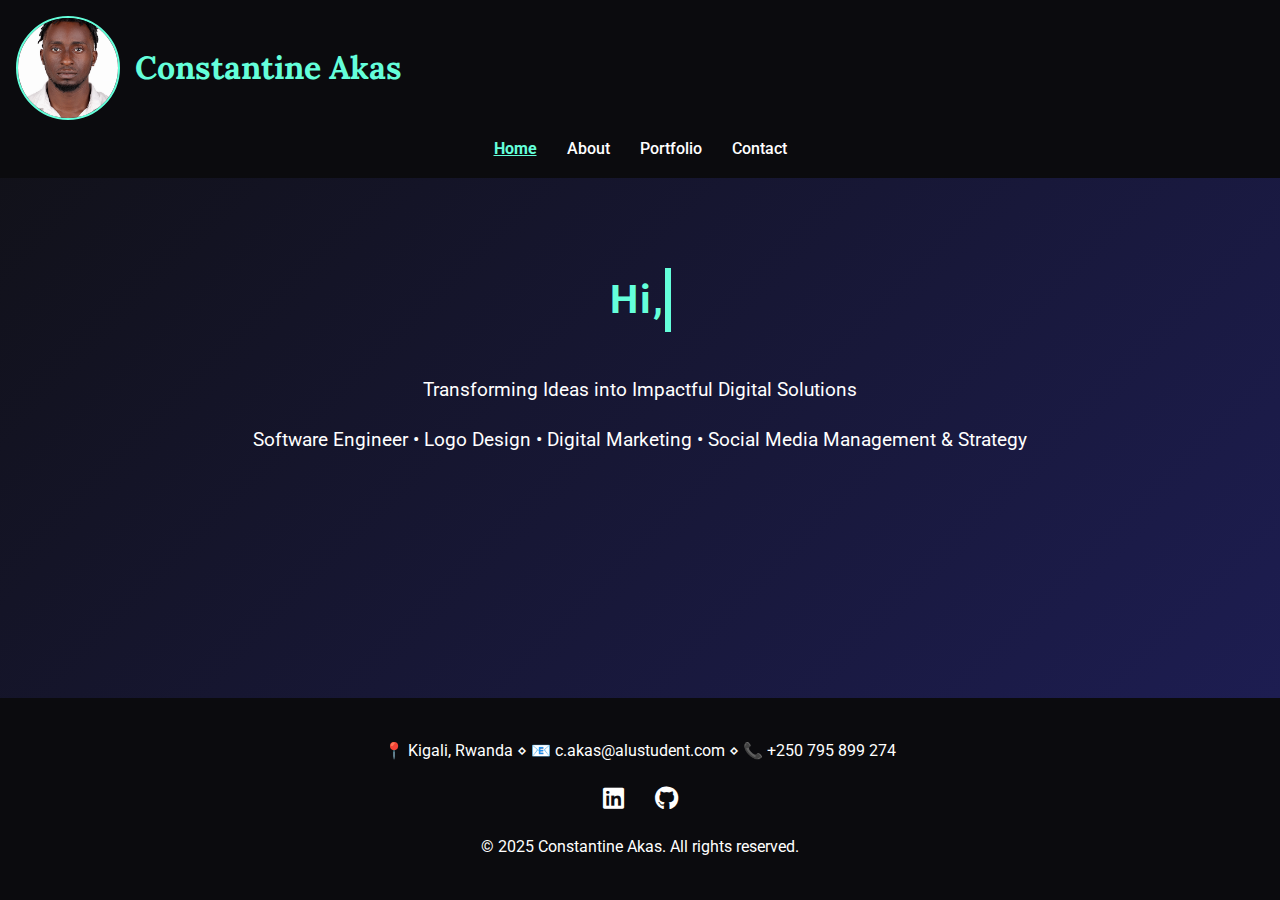
<file: index.html>
<!DOCTYPE html>
<html lang="en">
<head>
  <meta charset="UTF-8">
  <meta name="viewport" content="width=device-width, initial-scale=1.0">
  <title>Constantine Akas | Portfolio</title>
  <link href="https://fonts.googleapis.com/css2?family=Lora:wght@700&family=Roboto&display=swap" rel="stylesheet">
  <link rel="stylesheet" href="https://cdnjs.cloudflare.com/ajax/libs/font-awesome/6.5.0/css/all.min.css">
  <link rel="stylesheet" href="css/style.css">
</head>
<body>
  <!-- Header -->
  <header>
    <div class="header-top">
      <img src="images/IMG_1115.JPG" alt="Constantine Akas" class="profile-img">
      <h1>Constantine Akas</h1>
    </div>
    <nav>
      <a href="index.html" class="active">Home</a>
      <a href="about.html">About</a>
      <a href="portfolio.html">Portfolio</a>
      <a href="contact.html">Contact</a>
      <button class="menu-toggle" aria-label="Toggle menu">☰</button>
    </nav>
  </header>

  <!-- Hero Section -->
  <main class="hero">
    <h1 class="typewriter">Hi, I'm Constantine Akas</h1>
    <p>Transforming Ideas into Impactful Digital Solutions</p>
    <p>Software Engineer • Logo Design • Digital Marketing • Social Media Management & Strategy</p>
    <div class="hero-buttons">
      <a href="portfolio.html" class="btn">View My Work</a>
      <a href="ConstantineAkas_CV.pdf" class="btn" download>Download My CV</a>
    </div>
  </main>

  <!-- Footer -->
  <footer>
    <p>📍 Kigali, Rwanda ⋄ 📧 c.akas@alustudent.com ⋄ 📞 +250 795 899 274</p>
    <div class="social">
      <a href="https://linkedin.com/in/constantineakas" target="_blank"><i class="fab fa-linkedin"></i></a>
      <a href="https://github.com/codestantceasar" target="_blank"><i class="fab fa-github"></i></a>
    </div>
    <p>&copy; 2025 Constantine Akas. All rights reserved.</p>
  </footer>

  <script src="js/script.js"></script>
</body>
</html>
</file>
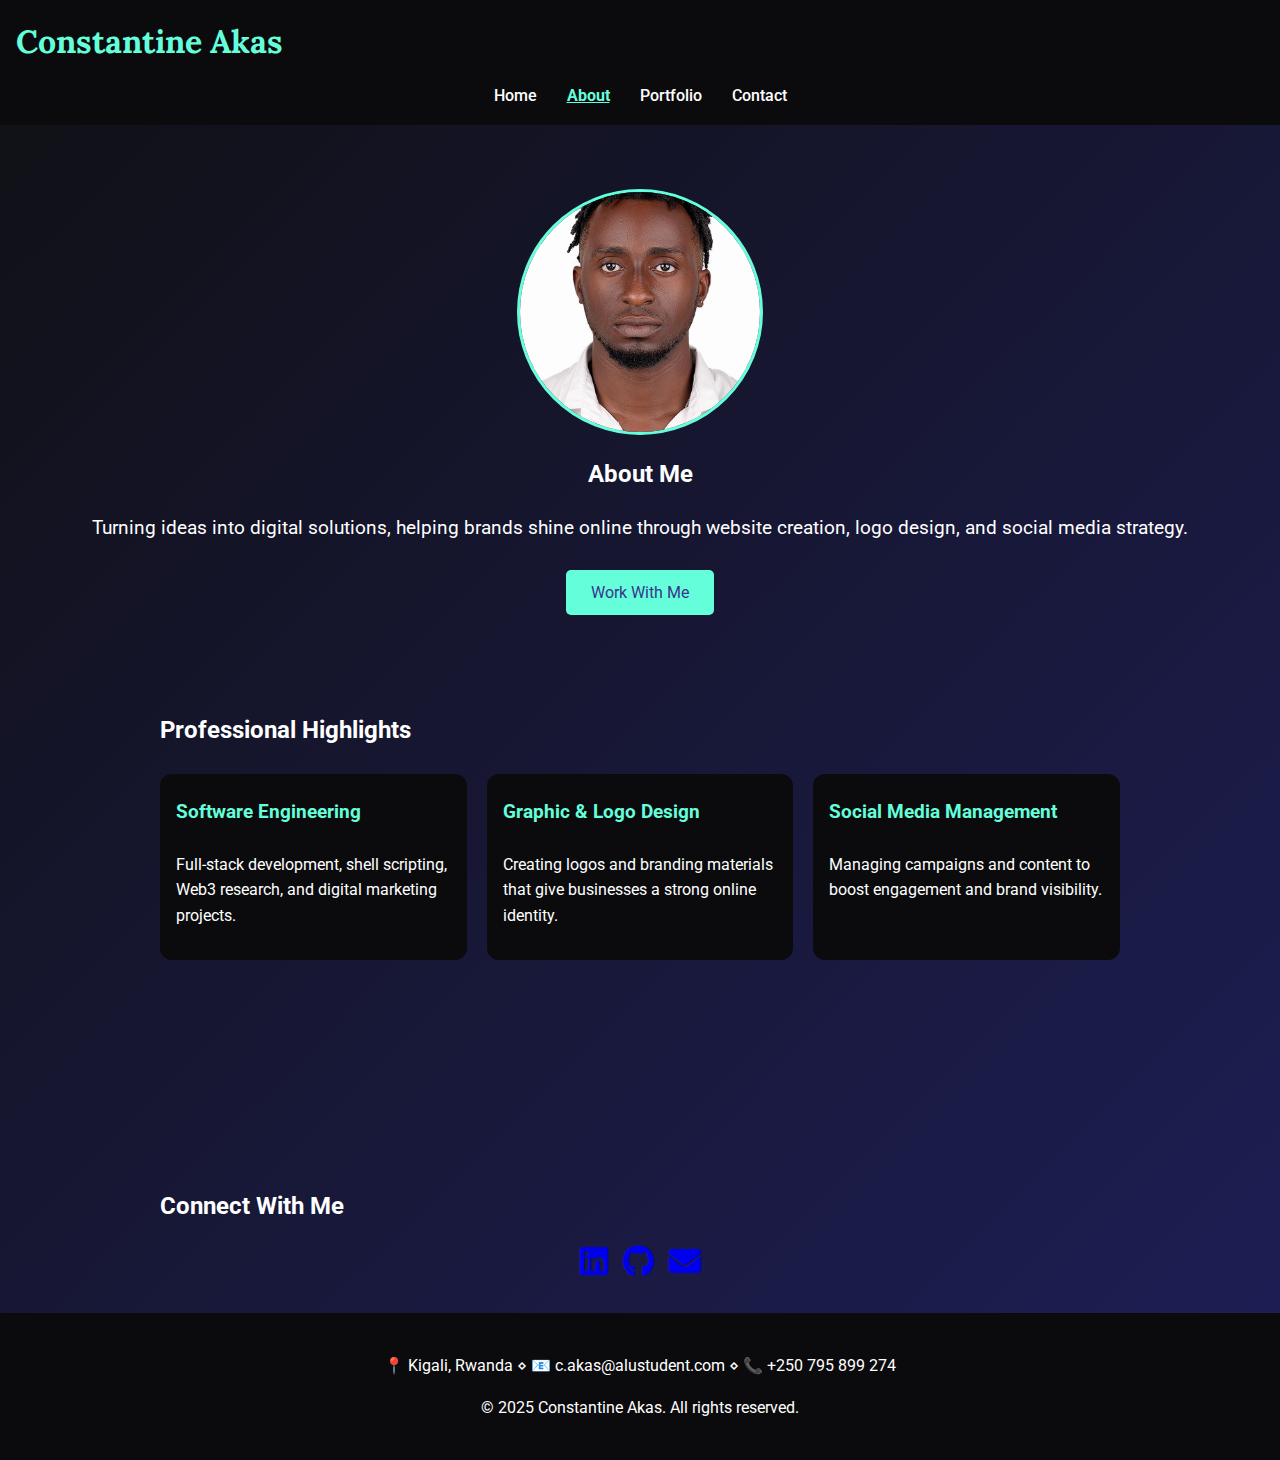
<file: about.html>
<!DOCTYPE html>
<html lang="en">
<head>
  <meta charset="UTF-8">
  <meta name="viewport" content="width=device-width, initial-scale=1.0">
  <title>About | Constantine Akas</title>
  <link href="https://fonts.googleapis.com/css2?family=Lora:wght@700&family=Roboto&display=swap" rel="stylesheet">
  <link rel="stylesheet" href="https://cdnjs.cloudflare.com/ajax/libs/font-awesome/6.5.0/css/all.min.css">
  <link rel="stylesheet" href="css/style.css">
</head>
<body>
  <header>
    <div class="header-top">
      <h1>Constantine Akas</h1>
    </div>
    <nav>
      <a href="index.html">Home</a>
      <a href="about.html" class="active">About</a>
      <a href="portfolio.html">Portfolio</a>
      <a href="contact.html">Contact</a>
      <button class="menu-toggle" aria-label="Toggle menu">☰</button>
    </nav>
  </header>

  <section class="hero">
    <img src="images/IMG_1115.JPG" alt="Constantine Akas" class="hero-profile">
    <h2>About Me</h2>
    <p>Turning ideas into digital solutions, helping brands shine online through website creation, logo design, and social media strategy.</p>
    <a href="contact.html" class="btn">Work With Me</a>
  </section>

  <main>
    <section class="content">
      <h2>Professional Highlights</h2>
      <div class="cards-container">
        <a href="portfolio.html#software-engineering" class="card">
          <h3>Software Engineering</h3>
          <p>Full-stack development, shell scripting, Web3 research, and digital marketing projects.</p>
        </a>

        <a href="portfolio.html#graphic-design" class="card">
          <h3>Graphic & Logo Design</h3>
          <p>Creating logos and branding materials that give businesses a strong online identity.</p>
        </a>

        <a href="portfolio.html#social-media" class="card">
          <h3>Social Media Management</h3>
          <p>Managing campaigns and content to boost engagement and brand visibility.</p>
        </a>

        <a href="portfolio.html#virtual-assistance" class="card">
          <h3>Virtual Assistance</h3>
          <p>Email management, calendar organization, and client support for professionals and startups.</p>
        </a>
      </div>

      <h2>Connect With Me</h2>
      <div class="social">
        <a href="https://linkedin.com/in/constantineakas" target="_blank"><i class="fab fa-linkedin fa-2x"></i></a>
        <a href="https://github.com/codestantceasar" target="_blank"><i class="fab fa-github fa-2x"></i></a>
        <a href="mailto:c.akas@alustudent.com"><i class="fas fa-envelope fa-2x"></i></a>
      </div>
    </section>
  </main>

  <footer>
    <p>📍 Kigali, Rwanda ⋄ 📧 c.akas@alustudent.com ⋄ 📞 +250 795 899 274</p>
    <p>&copy; 2025 Constantine Akas. All rights reserved.</p>
  </footer>

  <script src="js/script.js"></script>
</body>
</html>
</file>
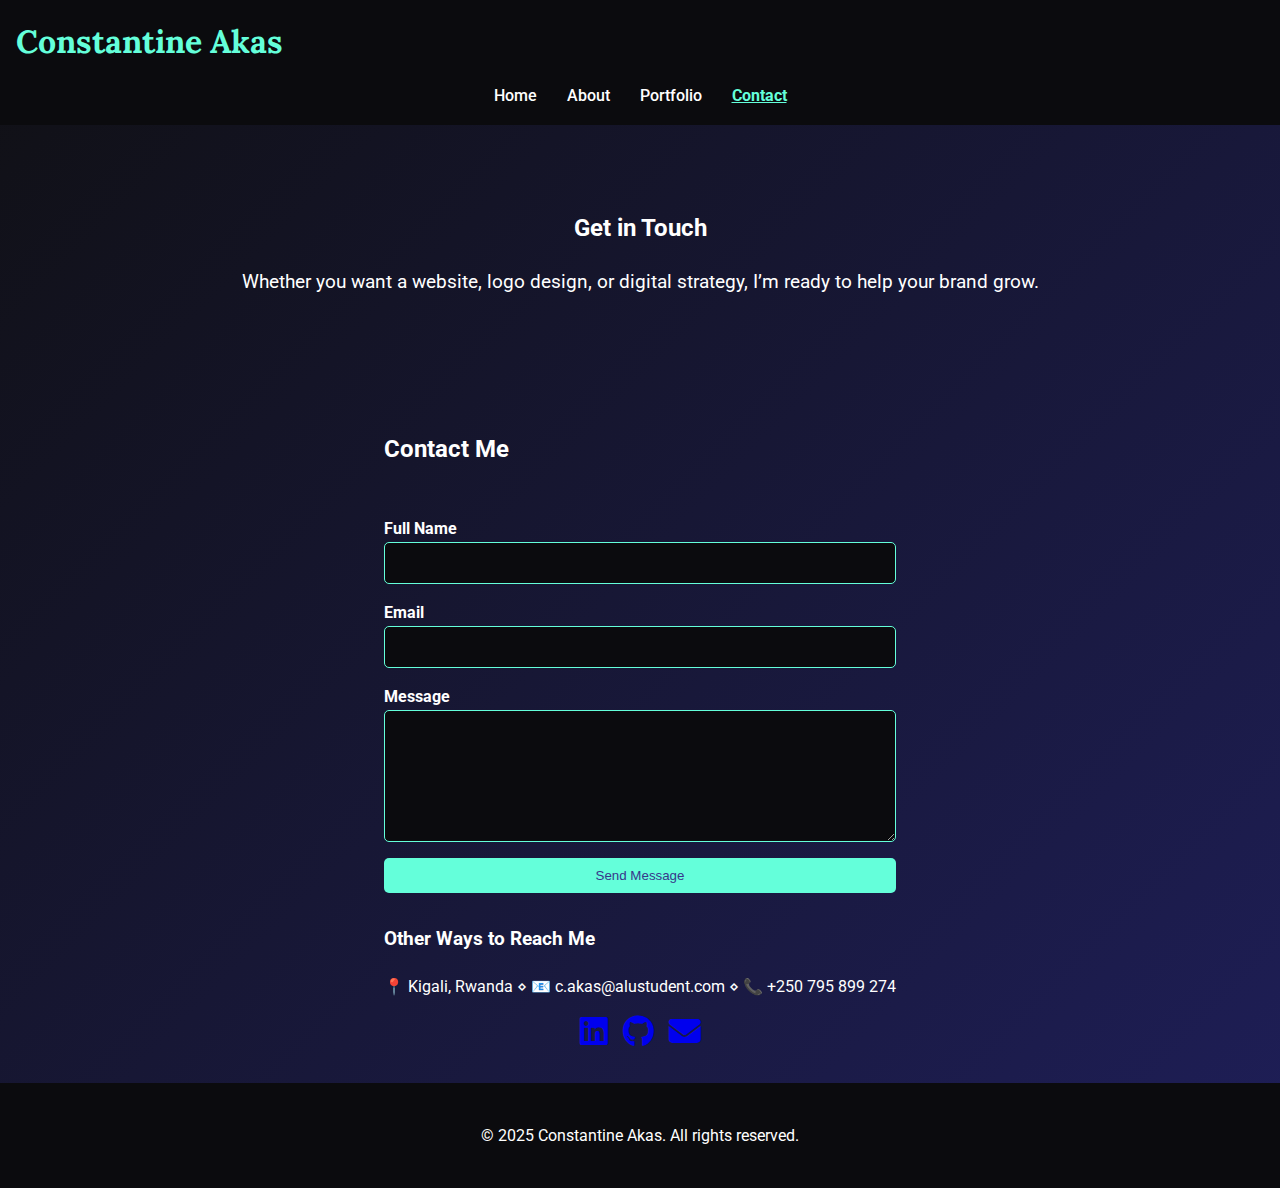
<file: contact.html>
<!DOCTYPE html>
<html lang="en">
<head>
  <meta charset="UTF-8">
  <meta name="viewport" content="width=device-width, initial-scale=1.0">
  <title>Contact | Constantine Akas</title>
  <link href="https://fonts.googleapis.com/css2?family=Lora:wght@700&family=Roboto&display=swap" rel="stylesheet">
  <link rel="stylesheet" href="https://cdnjs.cloudflare.com/ajax/libs/font-awesome/6.5.0/css/all.min.css">
  <link rel="stylesheet" href="css/style.css">
</head>
<body>
  <header>
    <h1>Constantine Akas</h1>
    <nav>
      <a href="index.html">Home</a>
      <a href="about.html">About</a>
      <a href="portfolio.html">Portfolio</a>
      <a href="contact.html" class="active">Contact</a>
      <button class="menu-toggle" aria-label="Toggle menu">☰</button>
    </nav>
  </header>

  <section class="hero">
    <h2>Get in Touch</h2>
    <p>Whether you want a website, logo design, or digital strategy, I’m ready to help your brand grow.</p>
  </section>

  <main class="content">
    <h2>Contact Me</h2>
    <form class="contact-form" action="mailto:c.akas@alustudent.com" method="post" enctype="text/plain">
      <label for="name">Full Name</label>
      <input type="text" id="name" name="name" required>

      <label for="email">Email</label>
      <input type="email" id="email" name="email" required>

      <label for="message">Message</label>
      <textarea id="message" name="message" rows="6" required></textarea>

      <button type="submit" class="btn">Send Message</button>
    </form>

    <h3>Other Ways to Reach Me</h3>
    <p>📍 Kigali, Rwanda ⋄ 📧 c.akas@alustudent.com ⋄ 📞 +250 795 899 274</p>
    <div class="social">
      <a href="https://linkedin.com/in/constantineakas" target="_blank"><i class="fab fa-linkedin fa-2x"></i></a>
      <a href="https://github.com/codestantceasar" target="_blank"><i class="fab fa-github fa-2x"></i></a>
      <a href="mailto:c.akas@alustudent.com"><i class="fas fa-envelope fa-2x"></i></a>
    </div>
  </main>

  <footer>
    <p>&copy; 2025 Constantine Akas. All rights reserved.</p>
  </footer>

  <script src="js/script.js"></script>
</body>
</html>
</file>
<file: css/style.css>
/* Root variables for colors & transitions */
:root {
  --color-bg: #37378a;
  --color-bg-variant: #0b0b0e;
  --color-primary: #64ffda;
  --color-primary-variant: rgba(77, 181, 255, 0.4);
  --color-white: #fff;
  --color-light: hsl(0, 0%, 100%);
  --transition: all 400ms ease;
  --container-width-lg: 75%;
  --container-width-md: 86%;
  --container-width-sm: 90%;
}

/* Base styles */
body {
  font-family: 'Roboto', Arial, sans-serif;
  margin: 0;
  padding: 0;
  line-height: 1.6;
  display: flex;
  flex-direction: column;
  min-height: 100vh;
  background: linear-gradient(-45deg, #37378a, #0b0b0e, #23236e, #101014);
  background-size: 400% 400%;
  animation: gradientMove 15s ease infinite;
  color: var(--color-white);
  scroll-behavior: smooth;
}

/* Gradient animation */
@keyframes gradientMove {
  0% { background-position: 0% 50%; }
  50% { background-position: 100% 50%; }
  100% { background-position: 0% 50%; }
}

/* Header */
header {
  background: var(--color-bg-variant);
  padding: 1rem;
  display: flex;
  flex-direction: column;
  gap: 1rem;
}

header .header-top {
  display: flex;
  align-items: center;
  gap: 15px;
}

header .header-top .profile-img {
  width: 100px;
  height: 100px;
  border-radius: 50%;
  object-fit: cover;
  border: 2px solid var(--color-primary);
}

header h1 {
  margin: 0;
  font-family: 'Lora', serif;
  color: var(--color-primary);
  font-size: 2rem;
}

/* Navigation */
nav {
  display: flex;
  justify-content: center;
  flex-wrap: wrap;
  gap: 10px;
  transition: max-height 0.3s ease;
}

nav a {
  color: var(--color-white);
  margin: 0 10px;
  text-decoration: none;
  font-weight: 500;
}

nav a.active {
  text-decoration: underline;
  font-weight: bold;
  color: var(--color-primary);
}

/* Hamburger menu */
.menu-toggle {
  display: none;
  background: var(--color-bg-variant);
  color: var(--color-white);
  border: none;
  font-size: 1.5rem;
  margin-left: 10px;
  cursor: pointer;
}

/* Hero section */
.hero {
  flex: 1;
  text-align: center;
  padding: 4rem 1rem;
  opacity: 0;
  transform: translateY(20px);
  transition: opacity 0.8s ease-out, transform 0.8s ease-out;
}

.hero.appear {
  opacity: 1;
  transform: translateY(0);
}

.hero p {
  font-size: 1.2rem;
  margin-bottom: 1rem;
  color: var(--color-light);
}

/* Hero profile image */
.hero-profile {
  width: 240px;
  height: 240px;
  border-radius: 50%;
  object-fit: cover;
  border: 3px solid var(--color-primary);
  display: block;
  margin: 0 auto 15px;
}

/* Typewriter effect */
.typewriter {
  display: inline-block;
  overflow: hidden;
  border-right: .15em solid var(--color-primary);
  white-space: nowrap;
  letter-spacing: 2px;
  animation: blink-caret .68s step-end infinite;
  font-size: 2.5rem;
  color: var(--color-primary);
  margin-bottom: 1rem;
}

@keyframes blink-caret {
  from, to { border-color: transparent }
  50% { border-color: var(--color-primary); }
}

/* Hero buttons container */
.hero-buttons {
  display: flex;
  justify-content: center;
  gap: 15px;
  margin-top: 20px;
  opacity: 0;
  transform: translateY(20px);
  animation: fadeInButtons 1s ease forwards;
  animation-delay: 3.5s;
}

@keyframes fadeInButtons {
  to {
    opacity: 1;
    transform: translateY(0);
  }
}

/* Buttons */
.btn {
  display: inline-block;
  background: var(--color-primary);
  color: var(--color-bg);
  padding: 10px 25px;
  margin-top: 10px;
  text-decoration: none;
  border-radius: 5px;
  transition: background 0.3s ease, transform 0.3s ease;
}

.btn:hover {
  background: var(--color-primary-variant);
  transform: translateY(-3px);
}

/* Content sections */
.content {
  max-width: var(--container-width-lg);
  margin: 2rem auto;
  padding: 0 1rem;
}

/* Card grid */
.cards-container {
  display: grid;
  grid-template-columns: repeat(auto-fit, minmax(250px, 1fr));
  gap: 20px;
  margin-top: 1.5rem;
}

/* Card styling */
.card {
  background: var(--color-bg-variant);
  border-radius: 12px;
  padding: 1rem;
  cursor: pointer;
  display: flex;
  flex-direction: column;
  transition: transform 0.3s ease, box-shadow 0.3s ease;
  opacity: 0;
  transform: translateY(50px);
  text-decoration: none;
  color: var(--color-white);
}

.card.appear {
  opacity: 1;
  transform: translateY(0);
}

.card img {
  width: 100%;
  border-radius: 10px;
  margin-bottom: 10px;
  object-fit: cover;
  max-height: 200px;
}

.card h3 {
  margin: 0.5rem 0;
  color: var(--color-primary);
}

.card p {
  flex: 1;
  color: var(--color-light);
}

.card:hover {
  transform: translateY(-7px) scale(1.03);
  box-shadow: 0 12px 25px rgba(255, 253, 253, 0.5);
}

/* Social links */
.social {
  display: flex;
  justify-content: center;
  gap: 15px;
  margin-top: 1rem;
}

/* Contact form */
.contact-form {
  display: flex;
  flex-direction: column;
  max-width: 600px;
  margin: 2rem auto;
}

.contact-form label {
  margin-top: 1rem;
  font-weight: bold;
  color: var(--color-white);
}

.contact-form input,
.contact-form textarea {
  padding: 0.7rem;
  border: 1px solid var(--color-primary);
  border-radius: 5px;
  font-size: 1rem;
  background: var(--color-bg-variant);
  color: var(--color-white);
}

.contact-form button {
  margin-top: 1rem;
  background: var(--color-primary);
  color: var(--color-bg);
  border: none;
  padding: 10px;
  border-radius: 5px;
  cursor: pointer;
  transition: background 0.3s ease;
}

.contact-form button:hover {
  background: var(--color-primary-variant);
}

/* Footer */
footer {
  text-align: center;
  padding: 1.5rem;
  background: var(--color-bg-variant);
  color: var(--color-white);
  margin-top: auto;
}

footer .social a {
  color: var(--color-white);
  margin: 0 8px;
  font-size: 1.5rem;
  transition: color 0.3s ease;
}

footer .social a:hover {
  color: var(--color-primary);
}

/* Scrollbar hidden */
::-webkit-scrollbar {
  display: none;
}

/* Mobile styles */
@media (max-width: 768px) {
  nav a {
    display: none;
    width: 100%;
    text-align: center;
    padding: 0.5rem 0;
  }
  nav.active a {
    display: block;
  }
  .menu-toggle {
    display: inline-block;
    cursor: pointer;
  }
  .hero p {
    font-size: 1rem;
  }
  .hero-buttons {
    flex-direction: column;
    gap: 10px;
  }
  .cards-container {
    grid-template-columns: 1fr;
  }
  .card img {
    max-height: 180px;
  }
  header .header-top {
    flex-direction: column;
    gap: 10px;
  }
  header .header-top .profile-img {
    width: 50px;
    height: 50px;
  }
  .hero-profile {
    width: 100px;
    height: 100px;
  }
}
</file>
